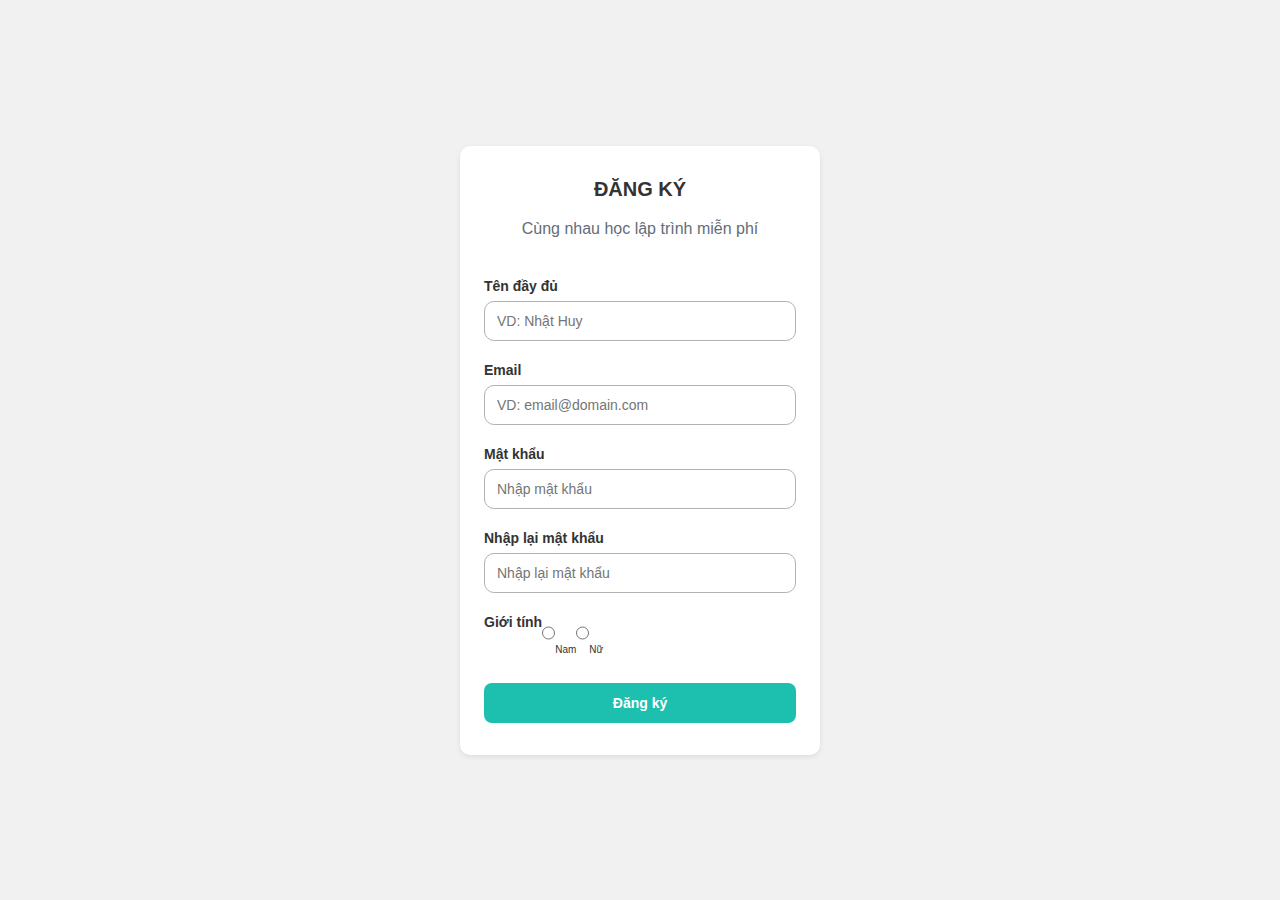
<file: Form_validation_I/index.html>
<!DOCTYPE html>
<html lang="en">
<head>
    <meta charset="UTF-8">
    <meta name="viewport" content="width=device-width, initial-scale=1.0">
    <title>Document</title>
    <link rel="stylesheet" href="style.css">
</head>
<body>
    <div class="main">

        <form action="" method="POST" class="form" id="form-1">
            <h3 class="heading">ĐĂNG KÝ</h3>
            <p class="desc">Cùng nhau học lập trình miễn phí</p>

            <div class="spacer"></div>

            <div class="form-group">
                <label for="fullname" class="form-label">Tên đầy đủ</label>
                <input id="fullname" name="fullname" type="text" placeholder="VD: Nhật Huy" class="form-control">
                <span class="form-message"></span>
            </div>

            <div class="form-group">
                <label for="email" class="form-label">Email</label>
                <input id="email" name="email" type="text" placeholder="VD: email@domain.com" class="form-control">
                <span class="form-message"></span>
            </div>

            <div class="form-group">
                <label for="password" class="form-label">Mật khẩu</label>
                <input id="password" name="password" type="password" placeholder="Nhập mật khẩu" class="form-control">
                <span class="form-message"></span>
            </div>

            <div class="form-group">
                <label for="password_confirmation" class="form-label">Nhập lại mật khẩu</label>
                <input id="password_confirmation" name="password_confirmation" placeholder="Nhập lại mật khẩu" type="password" class="form-control">
                <span class="form-message"></span>
            </div>

            <div class="form-group horizontal">
                <label for="password_confirmation" class="form-label">Giới tính</label>
                <div>
                    <input name="gender" type="radio" value="male" class="form-control">Nam
                </div>
                <div>
                    <input name="gender" type="radio" value="female" class="form-control">Nữ
                </div>
                <span class="form-message"></span>
            </div>
            
            <button class="form-submit">Đăng ký</button>
        </form>
    </div>

    <script src="validator.js"></script>
    <script>
        Validator({
            form: '#form-1',
            formGroupSelector: '.form-group',
            errorSelector: '.form-message',
            rules: [
                Validator.isRequired('#fullname'),
                // Validator.isRequired('#email'),
                Validator.isEmail('#email'),
                Validator.minLength('#password', 6),
                Validator.isRequired('#password_confirmation'),
                Validator.isRequired('input[name="gender"]'),
                Validator.isConfirmed('#password_confirmation', function(){
                    // return $('#password').val() === $('#password_confirmation').val();
                    return document.querySelector('#form-1 #password').value
                }, 'Mật khẩu nhập lại không chính xác'),
            ],
            onSubmit: function(data){
                //Call API
                console.log(data);
            }
        })
    </script>
</body>
</html>
</file>
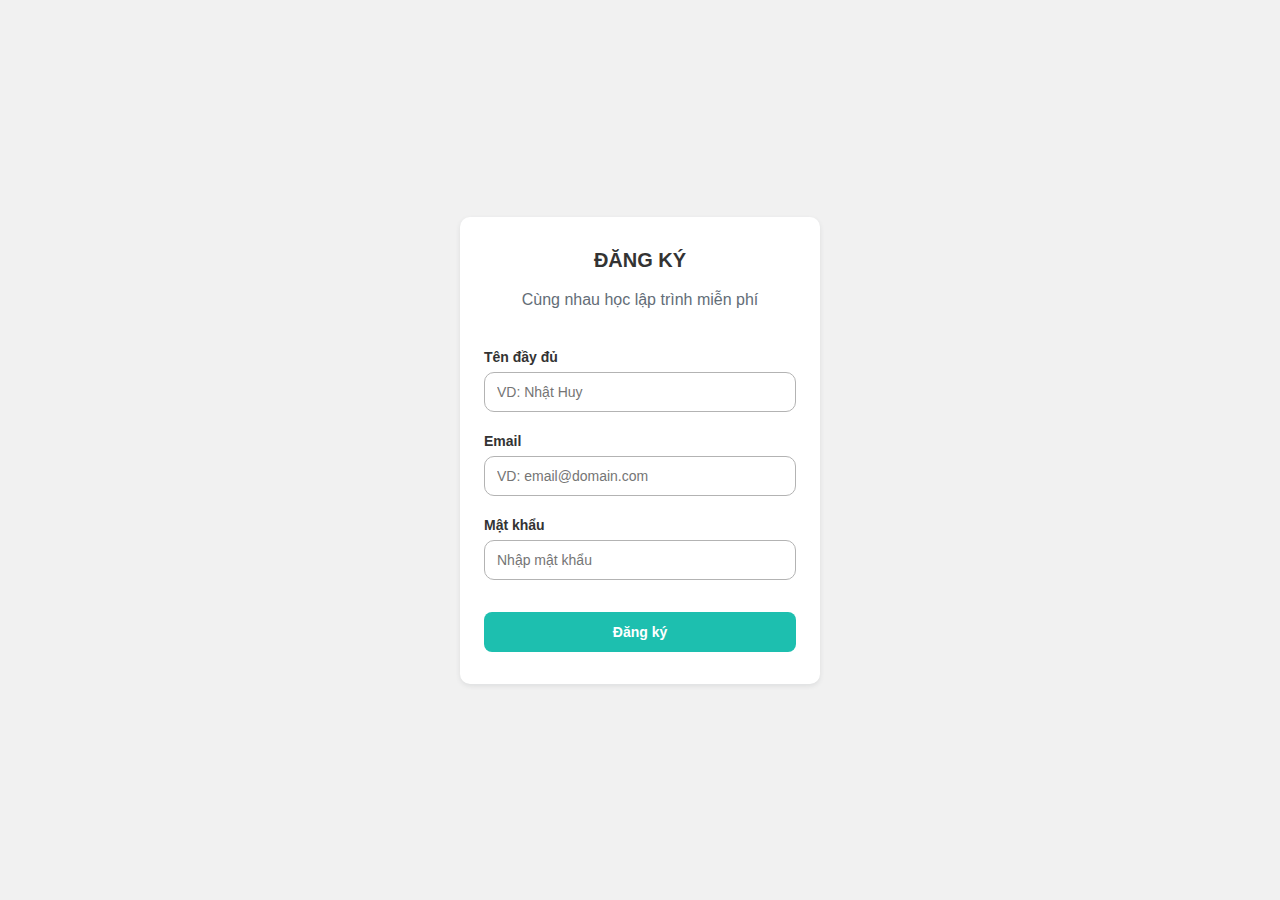
<file: Form_validation_II/index.html>
<!DOCTYPE html>
<html lang="en">
<head>
    <meta charset="UTF-8">
    <meta name="viewport" content="width=device-width, initial-scale=1.0">
    <title>Document</title>
    <link rel="stylesheet" href="style.css">
</head>
<body>
    <div class="main">

        <form action="" method="POST" class="form" id="register-form">
            <h3 class="heading">ĐĂNG KÝ</h3>
            <p class="desc">Cùng nhau học lập trình miễn phí</p>

            <div class="spacer"></div>

            <div class="form-group">
                <label for="fullname" class="form-label">Tên đầy đủ</label>
                <input id="fullname" name="fullname" rules="required" type="text" placeholder="VD: Nhật Huy" class="form-control">
                <span class="form-message"></span>
            </div>

            <div class="form-group">
                <label for="email" class="form-label">Email</label>
                <input id="email" name="email" rules="required|email" type="text" placeholder="VD: email@domain.com" class="form-control">
                <span class="form-message"></span>
            </div>

            <div class="form-group">
                <label for="password" class="form-label">Mật khẩu</label>
                <input id="password" name="password" rules="required|min:6" type="password" placeholder="Nhập mật khẩu" class="form-control">
                <span class="form-message"></span>
            </div>
            
            <button class="form-submit">Đăng ký</button>
        </form>
    </div>

    <script src="validator.js"></script>
    <script>
        
        var form = new Validator('#register-form');

        form.onSubmit = function(formData){
            console.log(formData);
        }
        
        // var form = new Validator('#register-form');
        // new Validator('#register-form');
    </script>
</body>
</html>
</file>
<file: Form_validation_I/style.css>
* {
    padding: 0;
    margin: 0;
    box-sizing: border-box;
}
html {
    color: #333;
    font-size: 62.5%;
    font-family: "Poppins", sans-serif;
}
.main {
    background: #f1f1f1;
    min-height: 100vh;
    display: flex;
    justify-content: center;
}
.form {
    width: 360px;
    min-height: 100px;
    padding: 32px 24px;
    text-align: center;
    background: #fff;
    border-radius: 10px;
    margin: 24px;
    align-self: center;
    box-shadow: 0 2px 5px 0 rgba(51, 62, 73, 0.1);
}
.form .heading {
    font-size: 2rem;
}
.form .desc {
    text-align: center;
    color: #636d77;
    font-size: 1.6rem;
    font-weight: lighter;
    line-height: 2.4rem;
    margin-top: 16px;
    font-weight: 300;
}
.form-group {
    display: flex;
    margin-bottom: 16px;
    flex-direction: column;
}

.form-group.horizontal {
    flex-direction: row;
}

.form-label,
.form-message {
    text-align: left;
}

.form-label {
    font-weight: 700;
    padding-bottom: 6px;
    line-height: 1.8rem;
    font-size: 1.4rem;
}

.form-control {
    height: 40px;
    padding: 8px 12px;
    border: 1px solid #b3b3b3;
    border-radius: 10px;
    outline: none;
    font-size: 1.4rem;
}

.form-control:hover {
    border-color: #1dbfaf;
}

.form-group.invalid .form-control {
    border-color: #f33a58;
}

.form-group.invalid .form-message {
    color: #f33a58;
}

.form-message {
    font-size: 1.2rem;
    line-height: 1.6rem;
    padding: 4px 0 0;
}

.form-submit {
    outline: none;
    background-color: #1dbfaf;
    margin-top: 12px;
    padding: 12px 16px;
    font-weight: 600;
    color: #fff;
    border: none;
    width: 100%;
    font-size: 14px;
    border-radius: 8px;
    cursor: pointer;
}

.form-submit:hover {
    background-color: #1ac7b6;
}

.spacer {
    margin-top: 36px;
}
</file>
<file: Form_validation_II/style.css>
* {
    padding: 0;
    margin: 0;
    box-sizing: border-box;
}
html {
    color: #333;
    font-size: 62.5%;
    font-family: "Poppins", sans-serif;
}
.main {
    background: #f1f1f1;
    min-height: 100vh;
    display: flex;
    justify-content: center;
}
.form {
    width: 360px;
    min-height: 100px;
    padding: 32px 24px;
    text-align: center;
    background: #fff;
    border-radius: 10px;
    margin: 24px;
    align-self: center;
    box-shadow: 0 2px 5px 0 rgba(51, 62, 73, 0.1);
}
.form .heading {
    font-size: 2rem;
}
.form .desc {
    text-align: center;
    color: #636d77;
    font-size: 1.6rem;
    font-weight: lighter;
    line-height: 2.4rem;
    margin-top: 16px;
    font-weight: 300;
}
.form-group {
    display: flex;
    margin-bottom: 16px;
    flex-direction: column;
}

.form-label,
.form-message {
    text-align: left;
}

.form-label {
    font-weight: 700;
    padding-bottom: 6px;
    line-height: 1.8rem;
    font-size: 1.4rem;
}

.form-control {
    height: 40px;
    padding: 8px 12px;
    border: 1px solid #b3b3b3;
    border-radius: 10px;
    outline: none;
    font-size: 1.4rem;
}

.form-control:hover {
    border-color: #1dbfaf;
}

.form-group.invalid .form-control {
    border-color: #f33a58;
}

.form-group.invalid .form-message {
    color: #f33a58;
}

.form-message {
    font-size: 1.2rem;
    line-height: 1.6rem;
    padding: 4px 0 0;
}

.form-submit {
    outline: none;
    background-color: #1dbfaf;
    margin-top: 12px;
    padding: 12px 16px;
    font-weight: 600;
    color: #fff;
    border: none;
    width: 100%;
    font-size: 14px;
    border-radius: 8px;
    cursor: pointer;
}

.form-submit:hover {
    background-color: #1ac7b6;
}

.spacer {
    margin-top: 36px;
}
</file>
